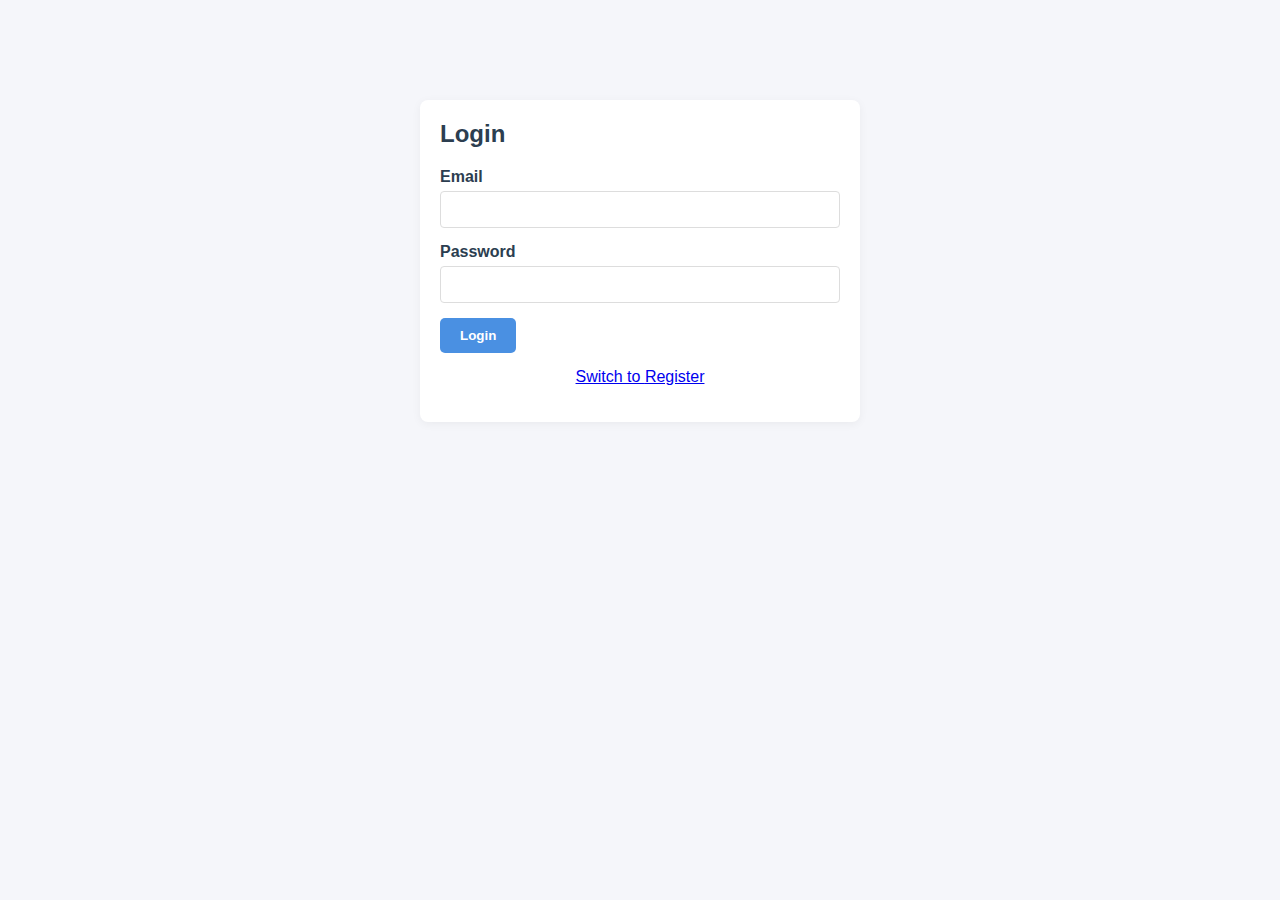
<file: kalechoweb/target/classes/static/index.html>
<!DOCTYPE html>
<html lang="en">
<head>
    <meta charset="UTF-8">
    <meta name="viewport" content="width=device-width, initial-scale=1.0">
    <title>Study Room - Login</title>
    <link rel="stylesheet" href="css/style.css">
</head>
<body>
    <div id="login-container" class="card">
        <h2 id="auth-title">Login</h2>
        <form id="auth-form">
            <div class="form-group" id="name-group" style="display:none;">
                <label>Name</label>
                <input type="text" id="name">
            </div>
            <div class="form-group">
                <label>Email</label>
                <input type="email" id="email" required>
            </div>
            <div class="form-group">
                <label>Password</label>
                <input type="password" id="password" required>
            </div>
            <button type="submit" class="btn btn-primary" id="submit-btn">Login</button>
        </form>
        <p style="margin-top: 15px; text-align: center;">
            <a href="#" onclick="toggleAuthMode()">Switch to <span id="switch-text">Register</span></a>
        </p>
    </div>

    <script src="js/app.js"></script>
    <script>
        let isLogin = true;

        function toggleAuthMode() {
            isLogin = !isLogin;
            document.getElementById('auth-title').innerText = isLogin ? 'Login' : 'Register';
            document.getElementById('submit-btn').innerText = isLogin ? 'Login' : 'Register';
            document.getElementById('switch-text').innerText = isLogin ? 'Register' : 'Login';
            document.getElementById('name-group').style.display = isLogin ? 'none' : 'block';
        }

        document.getElementById('auth-form').addEventListener('submit', (e) => {
            e.preventDefault();
            const email = document.getElementById('email').value;
            const password = document.getElementById('password').value;
            
            if (isLogin) {
                login(email, password);
            } else {
                const name = document.getElementById('name').value;
                register(name, email, password);
            }
        });
    </script>
</body>
</html>
</file>
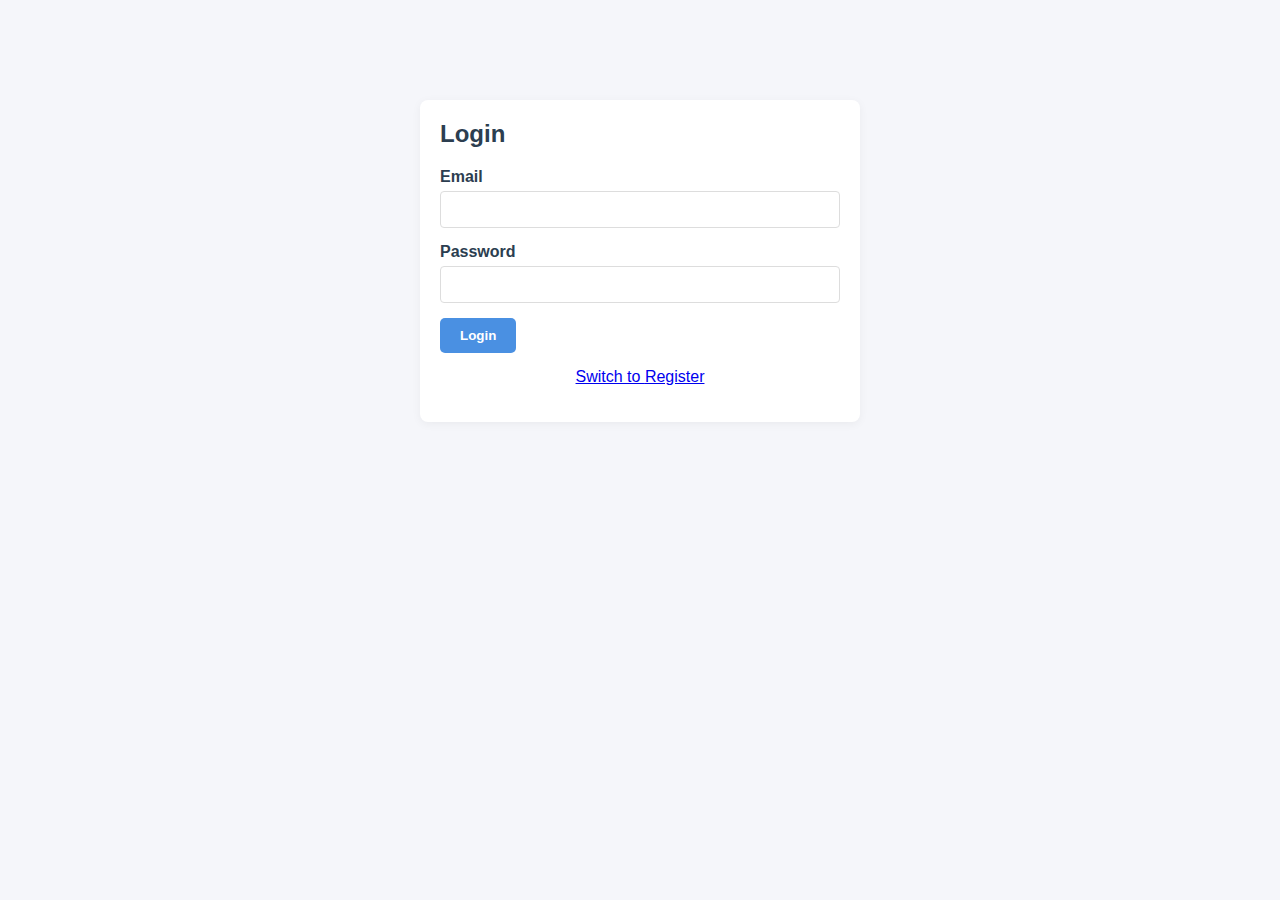
<file: kalechoweb/target/classes/static/admin.html>
<!DOCTYPE html>
<html lang="en">

<head>
    <meta charset="UTF-8">
    <meta name="viewport" content="width=device-width, initial-scale=1.0">
    <title>Admin Panel - Study Room</title>
    <link rel="stylesheet" href="css/style.css">
</head>

<body>
    <header>
        <h3>Admin Panel</h3>
        <button class="btn btn-danger" onclick="logout()">Logout</button>
    </header>

    <div class="container">
        <div class="card">
            <h3>Create New Room</h3>
            <div class="form-group">
                <label>Room Name</label>
                <input type="text" id="room-name">
            </div>
            <div class="form-group">
                <label>Capacity</label>
                <input type="number" id="room-capacity">
            </div>
            <div class="form-group">
                <label>Resources (comma separated)</label>
                <input type="text" id="room-resources">
            </div>
            <button class="btn btn-primary" onclick="handleAddRoom()">Create Room</button>
        </div>

        <h2>Existing Rooms</h2>
        <div id="rooms-list" class="grid">
            <!-- Rooms loaded here -->
        </div>
    </div>

    <script src="js/app.js"></script>
    <script>
        const user = checkAuth();
        if (user.role !== 'ADMIN') {
            window.location.href = 'dashboard.html';
        }

        async function handleAddRoom() {
            const name = document.getElementById('room-name').value;
            const capacity = document.getElementById('room-capacity').value;
            const resources = document.getElementById('room-resources').value.split(',').map(s => s.trim());

            if (await createRoom({ name, capacity, resources, active: true })) {
                alert('Room created');
                loadAdminRooms();
            } else {
                alert('Error creating room');
            }
        }

        async function loadAdminRooms() {
            const rooms = await getRooms();
            const container = document.getElementById('rooms-list');
            container.innerHTML = rooms.map(room => `
                <div class="card room-card">
                    <h3>${room.name}</h3>
                    <p>Capacity: ${room.capacity}</p>
                    <p>Status: ${room.active ? 'Active' : 'Inactive'}</p>
                </div>
            `).join('');
        }

        loadAdminRooms();
    </script>
</body>

</html>
</file>
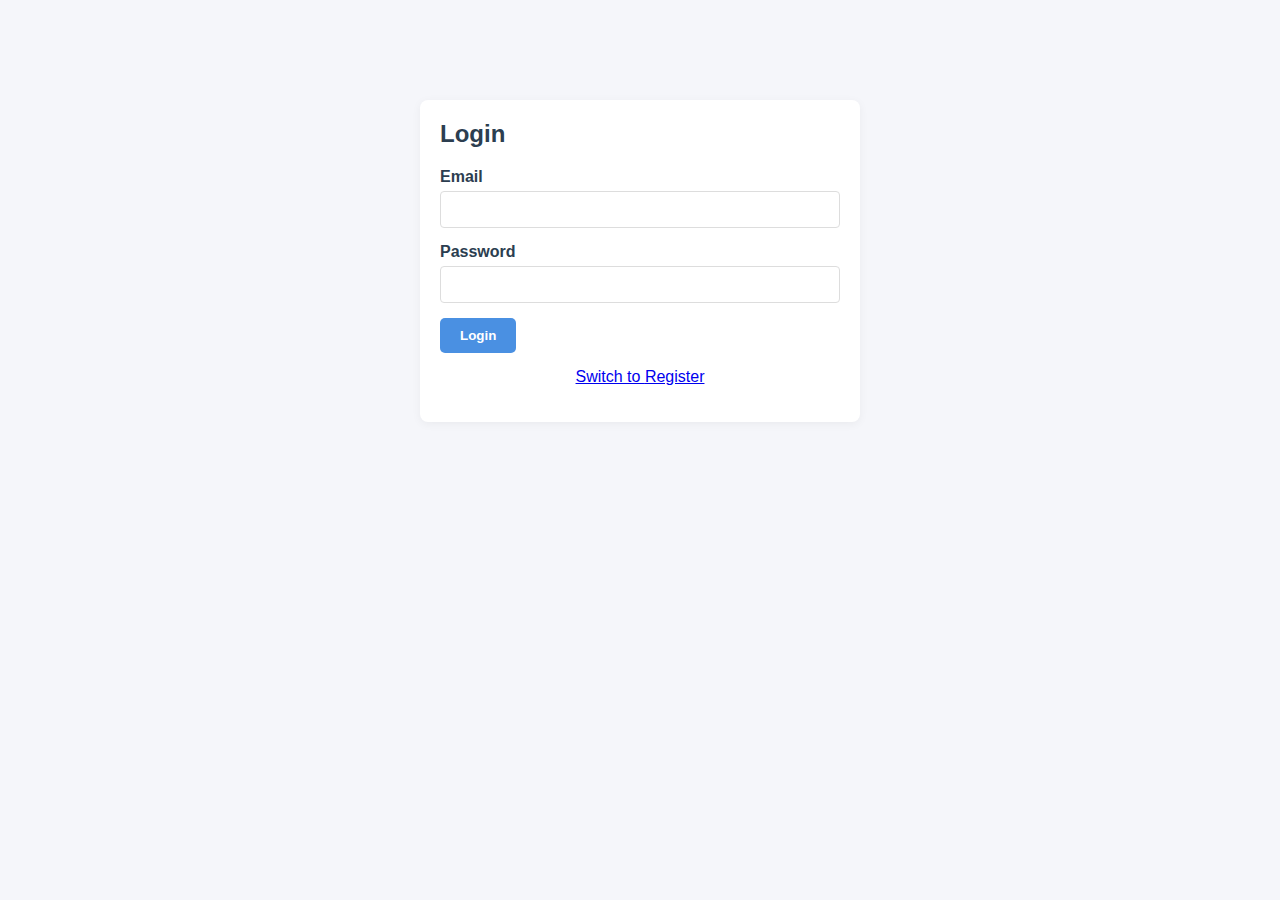
<file: kalechoweb/kalechoweb/target/classes/static/admin.html>
<!DOCTYPE html>
<html lang="en">

<head>
    <meta charset="UTF-8">
    <meta name="viewport" content="width=device-width, initial-scale=1.0">
    <title>Admin Panel - Study Room</title>
    <link rel="stylesheet" href="css/style.css">
</head>

<body>
    <header>
        <h3>Admin Panel</h3>
        <button class="btn btn-danger" onclick="logout()">Logout</button>
    </header>

    <div class="container">
        <div class="card">
            <h3>Create New Room</h3>
            <div class="form-group">
                <label>Room Name</label>
                <input type="text" id="room-name">
            </div>
            <div class="form-group">
                <label>Capacity</label>
                <input type="number" id="room-capacity">
            </div>
            <div class="form-group">
                <label>Resources (comma separated)</label>
                <input type="text" id="room-resources">
            </div>
            <button class="btn btn-primary" onclick="handleAddRoom()">Create Room</button>
        </div>

        <h2>Existing Rooms</h2>
        <div id="rooms-list" class="grid">
            <!-- Rooms loaded here -->
        </div>
    </div>

    <script src="js/app.js"></script>
    <script>
        const user = checkAuth();
        if (user.role !== 'ADMIN') {
            window.location.href = 'dashboard.html';
        }

        async function handleAddRoom() {
            const name = document.getElementById('room-name').value;
            const capacity = document.getElementById('room-capacity').value;
            const resources = document.getElementById('room-resources').value.split(',').map(s => s.trim());

            if (await createRoom({ name, capacity, resources, active: true })) {
                alert('Room created');
                loadAdminRooms();
            } else {
                alert('Error creating room');
            }
        }

        async function loadAdminRooms() {
            const rooms = await getRooms();
            const container = document.getElementById('rooms-list');
            container.innerHTML = rooms.map(room => `
                <div class="card room-card">
                    <h3>${room.name}</h3>
                    <p>Capacity: ${room.capacity}</p>
                    <p>Status: ${room.active ? 'Active' : 'Inactive'}</p>
                    <button class="btn btn-danger" onclick="deleteRoom('${room.id}')">Eliminar</button>
                </div>
            `).join('');
        }

        loadAdminRooms();
    </script>
</body>

</html>
</file>
<file: kalechoweb/target/classes/static/css/style.css>
:root {
    --primary-color: #4a90e2;
    --secondary-color: #f5f6fa;
    --text-color: #2c3e50;
    --danger-color: #e74c3c;
    --success-color: #2ecc71;
}

body {
    font-family: 'Segoe UI', Tahoma, Geneva, Verdana, sans-serif;
    margin: 0;
    padding: 0;
    background-color: var(--secondary-color);
    color: var(--text-color);
}

.container {
    max-width: 1200px;
    margin: 0 auto;
    padding: 20px;
}

header {
    background-color: white;
    padding: 20px;
    box-shadow: 0 2px 5px rgba(0,0,0,0.1);
    display: flex;
    justify-content: space-between;
    align-items: center;
    margin-bottom: 30px;
}

h1, h2, h3 {
    margin-top: 0;
}

.btn {
    padding: 10px 20px;
    border: none;
    border-radius: 5px;
    cursor: pointer;
    font-weight: bold;
    transition: background 0.3s;
}

.btn-primary {
    background-color: var(--primary-color);
    color: white;
}

.btn-danger {
    background-color: var(--danger-color);
    color: white;
}

.card {
    background: white;
    padding: 20px;
    border-radius: 8px;
    box-shadow: 0 2px 10px rgba(0,0,0,0.05);
    margin-bottom: 20px;
}

.form-group {
    margin-bottom: 15px;
}

label {
    display: block;
    margin-bottom: 5px;
    font-weight: bold;
}

input, select {
    width: 100%;
    padding: 10px;
    border: 1px solid #ddd;
    border-radius: 4px;
    box-sizing: border-box;
}

.grid {
    display: grid;
    grid-template-columns: repeat(auto-fill, minmax(300px, 1fr));
    gap: 20px;
}

.room-card {
    border-left: 5px solid var(--primary-color);
}

.reservation-card {
    border-left: 5px solid var(--success-color);
    display: flex;
    justify-content: space-between;
    align-items: center;
}

.hidden {
    display: none;
}

#login-container {
    max-width: 400px;
    margin: 100px auto;
}
</file>
<file: kalechoweb/kalechoweb/target/classes/static/css/style.css>
:root {
    --primary-color: #4a90e2;
    --secondary-color: #f5f6fa;
    --text-color: #2c3e50;
    --danger-color: #e74c3c;
    --success-color: #2ecc71;
}

body {
    font-family: 'Segoe UI', Tahoma, Geneva, Verdana, sans-serif;
    margin: 0;
    padding: 0;
    background-color: var(--secondary-color);
    color: var(--text-color);
}

.container {
    max-width: 1200px;
    margin: 0 auto;
    padding: 20px;
}

header {
    background-color: white;
    padding: 20px;
    box-shadow: 0 2px 5px rgba(0,0,0,0.1);
    display: flex;
    justify-content: space-between;
    align-items: center;
    margin-bottom: 30px;
}

h1, h2, h3 {
    margin-top: 0;
}

.btn {
    padding: 10px 20px;
    border: none;
    border-radius: 5px;
    cursor: pointer;
    font-weight: bold;
    transition: background 0.3s;
}

.btn-primary {
    background-color: var(--primary-color);
    color: white;
}

.btn-danger {
    background-color: var(--danger-color);
    color: white;
}

.card {
    background: white;
    padding: 20px;
    border-radius: 8px;
    box-shadow: 0 2px 10px rgba(0,0,0,0.05);
    margin-bottom: 20px;
}

.form-group {
    margin-bottom: 15px;
}

label {
    display: block;
    margin-bottom: 5px;
    font-weight: bold;
}

input, select {
    width: 100%;
    padding: 10px;
    border: 1px solid #ddd;
    border-radius: 4px;
    box-sizing: border-box;
}

.grid {
    display: grid;
    grid-template-columns: repeat(auto-fill, minmax(300px, 1fr));
    gap: 20px;
}

.room-card {
    border-left: 5px solid var(--primary-color);
}

.reservation-card {
    border-left: 5px solid var(--success-color);
    display: flex;
    justify-content: space-between;
    align-items: center;
}

.hidden {
    display: none;
}

#login-container {
    max-width: 400px;
    margin: 100px auto;
}
</file>
